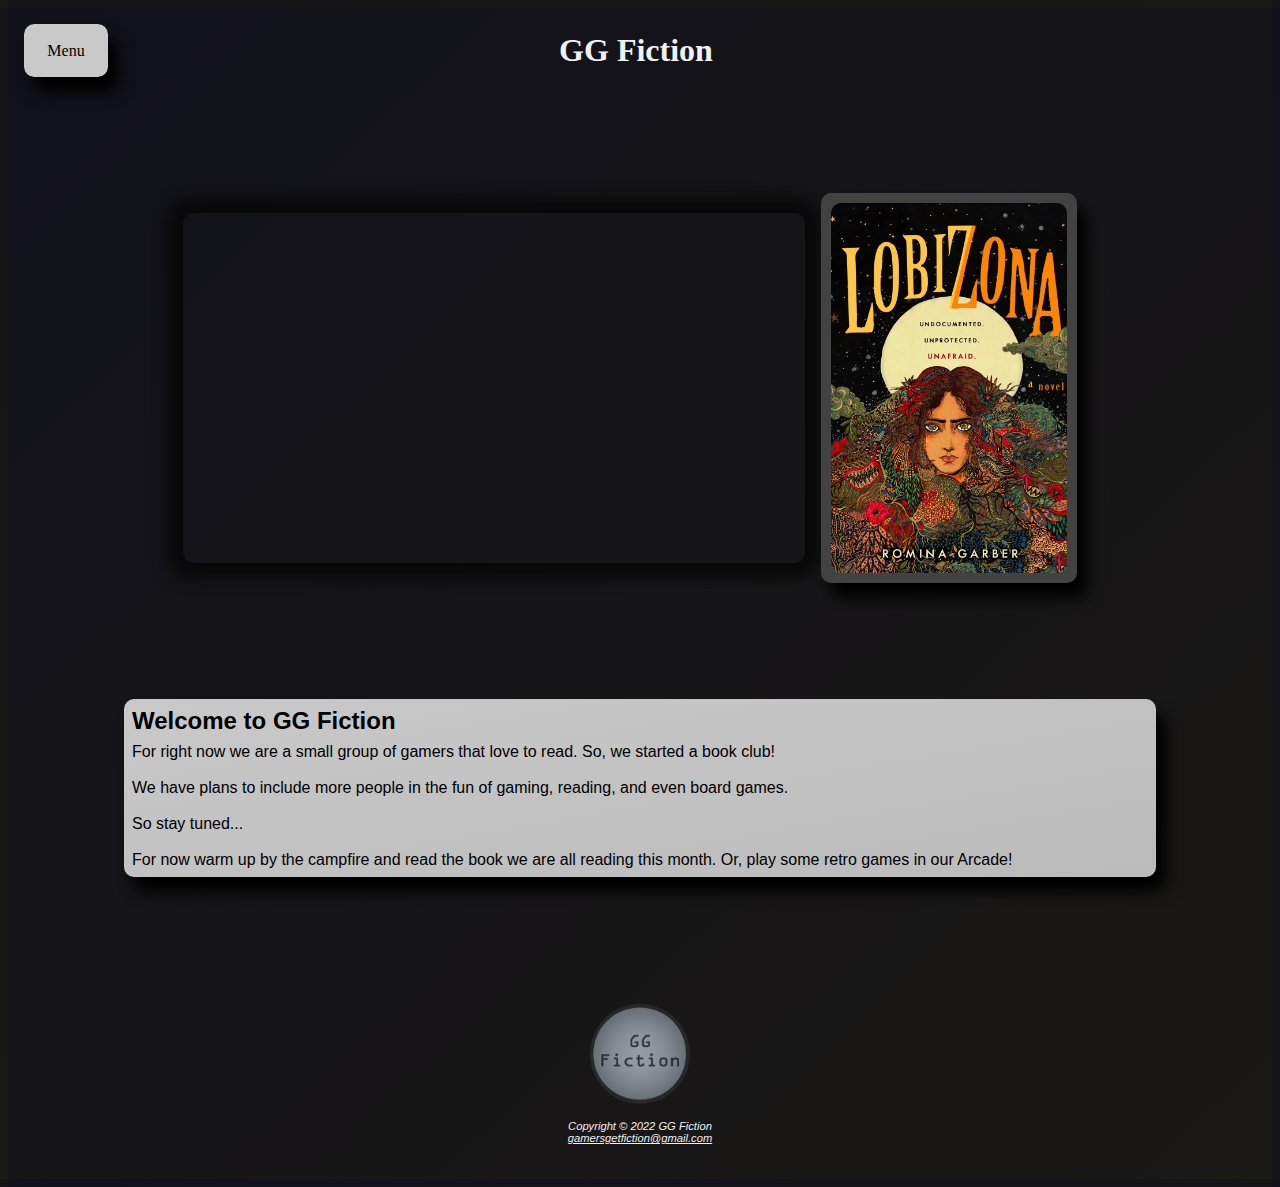
<file: index.html>
<!DOCTYPE html>
<html lang="en">
<head>
    <title>GG Fiction : : Home</title>
    <meta charset="UTF-8">
    <meta name="viewport" content="width=device-width, initial-scale=1.0">
    <link rel="stylesheet" href="home/style.css">
    <meta name="description" content="Gamers get fiction unlike any other. Join us in the fun. We review games, books, audiobooks, boardgames, and movies. Merch soon to come.">
</head>
<body ondragstart="return false" >
    <header><h1><a href="index.html">GG Fiction</a></h1></header>
    <nav class="dropDown">
        <button class="dropDownButton">Menu</button>
        <div class="dropDownContent" style="display: none;">
            <a href="index.html">Home</a>
            <a href="books/books.html">Books</a>
            <!--<a href="op1">Video Games</a>
            <a href="op2">Board Games</a>-->
            <a href="arcade/arcade.html">Arcade</a>
            <!--<a href="op4">About Us</a>
            <a href="op4">Contact Us</a>-->
        </div>
    </nav>
    <div class="topBox"> 
        <iframe width="622" height="350" src="https://www.youtube.com/embed/jnBM1Zp_bCU?autoplay=1&loop=1&mute=1" title="YouTube video player" frameborder="0" allow="accelerometer; clipboard-write; encrypted-media; gyroscope; picture-in-picture" allowfullscreen></iframe>

<!--could use the hover error on the book img to give the display book to show on finger press and link out to amazon on another press, do a hover affect to amazon link-->
        <div class="bookRecommend">
            <div class= "bookBox" >
                <a href="#none">
                    <img class="bookImage" height= "370px" width="236px" src="home/images/lobizona.jpg" alt="Lobizona"><!-- Change only src and alt -->
                </a>
            </div>
            <div class="bookContent" style="visibility: hidden">
                <h2>Lobizona</h2><!-- Book Title -->
                <h3>Wolves of No World #1</h3><!-- Book Series Name -->
                <h4>By: Romina Garber</h4><!-- Author's Name -->
                <button><a href="https://www.amazon.com/Lobizona-Novel-Wolves-No-World/dp/1250239125" target="_blank" rel="noopener noreferrer">Amazon Link</a></button><!-- Product Link -->
                <p>
                    <b>Some people ARE illegal.</b><br><br>

                    <b>Lobizonas do NOT exist.</b><br><br>
                    
                    <b>Both of these statements are false.</b><br><br>
                    
                    Manuela Azul has been crammed into an existence that feels too small for her. As an undocumented immigrant who's on the run from her father's Argentine crime-family, Manu is confined to a small apartment and a small life in Miami, Florida.<br><br>
                    
                    Until Manu's protective bubble is shattered.<br><br>
                    
                    Her surrogate grandmother is attacked, lifelong lies are exposed, and her mother is arrested by ICE. Without a home, without answers, and finally without shackles, Manu investigates the only clue she has about her past--a mysterious "Z" emblem—which leads her to a secret world buried within our own. A world connected to her dead father and his criminal past. A world straight out of Argentine folklore, where the seventh consecutive daughter is born a bruja and the seventh consecutive son is a lobizón, a werewolf. A world where her unusual eyes allow her to belong. <br><br>
                    
                    As Manu uncovers her own story and traces her real heritage all the way back to a cursed city in Argentina, she learns it's not just her U.S. residency that's illegal. . . .it's her entire existence.
                </p>
            </div>
        </div>
    </div>
    <main>
        <h2>Welcome to GG Fiction</h2>
        <p>
            For right now we are a small group of gamers that love to read. So, we started a book club!<br><br>
            We have plans to include more people in the fun of gaming, reading, and even board games.<br><br>
            So stay tuned...<br><br>
            For now warm up by the campfire and read the book we are all reading this month. Or, play some retro games in our Arcade!
        </p>
    </main>
    <footer>
        <img src="home/images/gg fiction logo.png" alt="gg fiction logo" width="100px" height="100px">
        <p>    
            Copyright &copy; 2022 GG Fiction<br />
            <a href="mailto:gamersgetfiction@gmail.com">gamersgetfiction@gmail.com</a>
        </p>
    </footer>
</body>
<script src="home/script.js"></script>
</html>
</file>
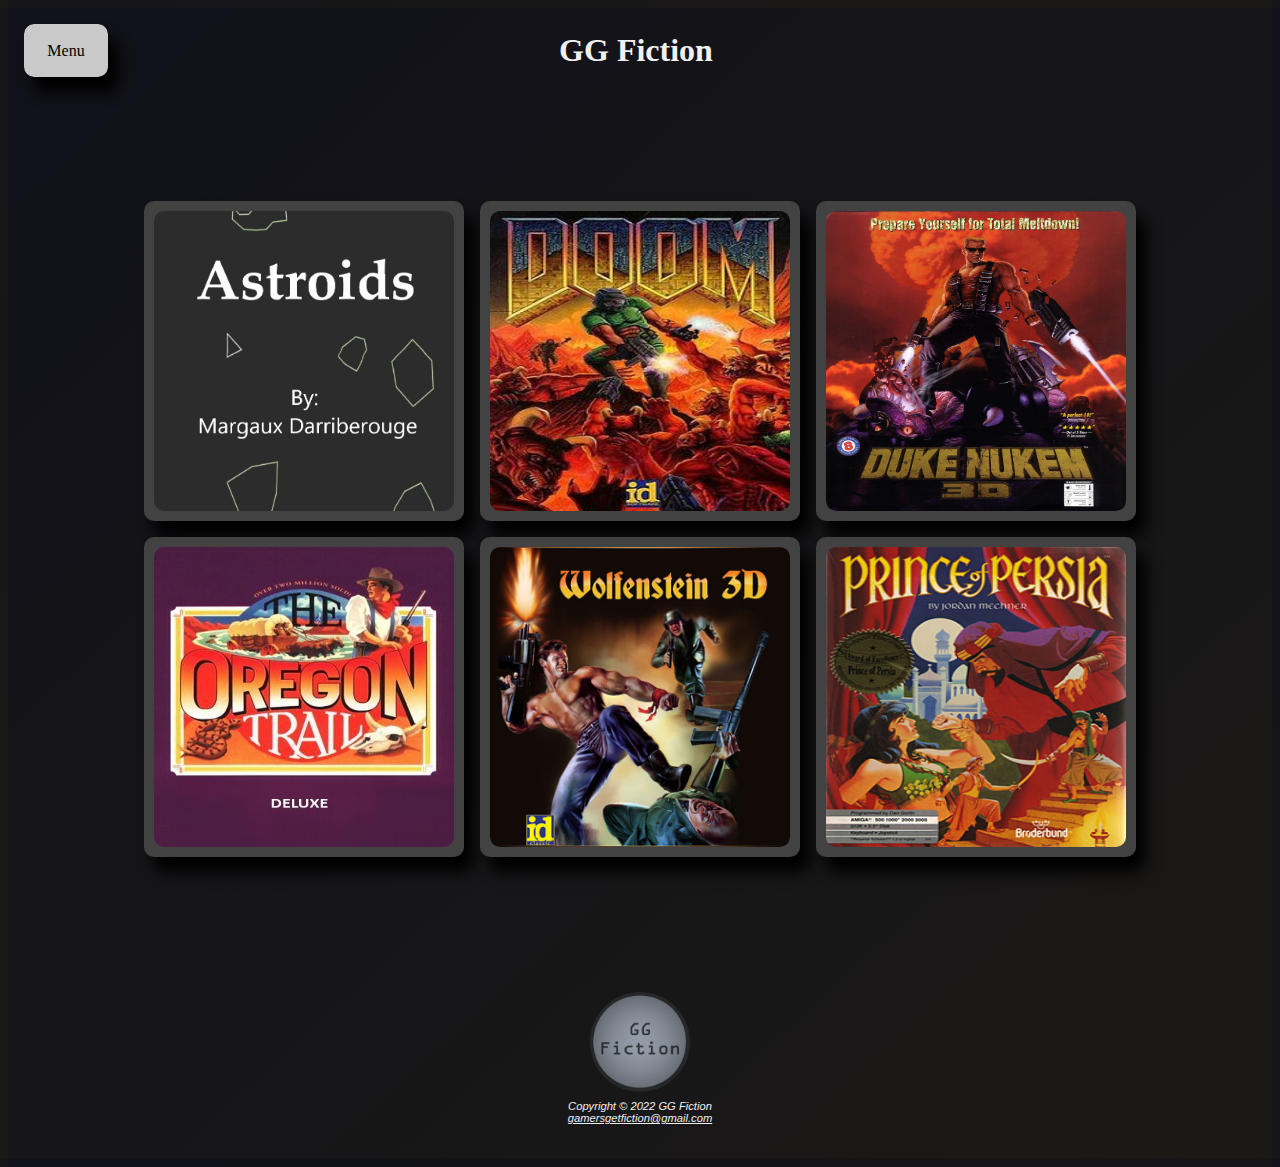
<file: arcade/arcade.html>
<!DOCTYPE html>
<html lang="en">
<head>
    <title>GG Fiction : : Arcade</title>
    <meta charset="UTF-8">
    <meta name="viewport" content="width=device-width, initial-scale=1.0">
    <link rel="stylesheet" href="../home/style.css">
    <link rel="stylesheet" href="styleArcade.css">
    <meta name="description" content="Gamers get fiction unlike any other. Join us in the fun. Our selection of free games from the internet. Have fun gaming in our arcade.">
</head>
<body ondragstart="return false">
    <header><h1><a href="../index.html">GG Fiction</a></h1></header>
    <nav class="dropDown">
        <button onclick="displayDropDownConetent()" class="dropDownButton">Menu</button>
        <div class="dropDownContent" style="display: none;">
            <a href="../index.html">Home</a>
            <a href="../books/books.html">Books</a>
            <!--<a href="op1">Video Games</a>
            <a href="op2">Board Games</a>-->
            <a href="arcade.html">Arcade</a>
            <!--<a href="op4">About Us</a>
            <a href="op4">Contact Us</a>-->
        </div>
    </nav>
    <main>
        <div id="arcadeSelection">
            <div class="retroGame">
                <a href="astroids.html">
                    <img src="images/asteriods.JPG" alt="astroids">
                </a>
            </div>
            <div class="retroGame">
                <a href="doom.html">
                    <img src="images/doom.jpg" alt="doom">
                </a>
            </div>
            <div class="retroGame">
                <a href="dukeNukem.html">
                    <img src="images/dukeNukem3D.jpg" alt="dukeNukem3D">
                </a>
            </div>
            <div class="retroGame">
                <a href="oregonTail.html">
                    <img src="images/oregonTrail.jpg" alt="oregon-trail-deluxe">
                </a>
            </div>
            <div class="retroGame">
                <a href="wolfenstein3D.html">
                    <img src="images/wolfenstein3D.jpg" alt="wolfenstein3D">
                </a>
            </div>
            <div class="retroGame">
                <a href="princeOfPersia.html">
                    <img src="images/PrinceOfPersia.jpg" alt="princeOfPersia">
                </a>
            </div>
        </div>
    </main>
    <footer>
        <img src="../home/images/gg fiction logo.png" alt="gg fiction logo" width="100px" height="100px">
        <p>    
            Copyright &copy; 2022 GG Fiction<br />
            <a href="mailto:gamersgetfiction@gmail.com">gamersgetfiction@gmail.com</a>
        </p>
    </footer>
</body>
<script src="../home/script.js"></script>
</html>
</file>
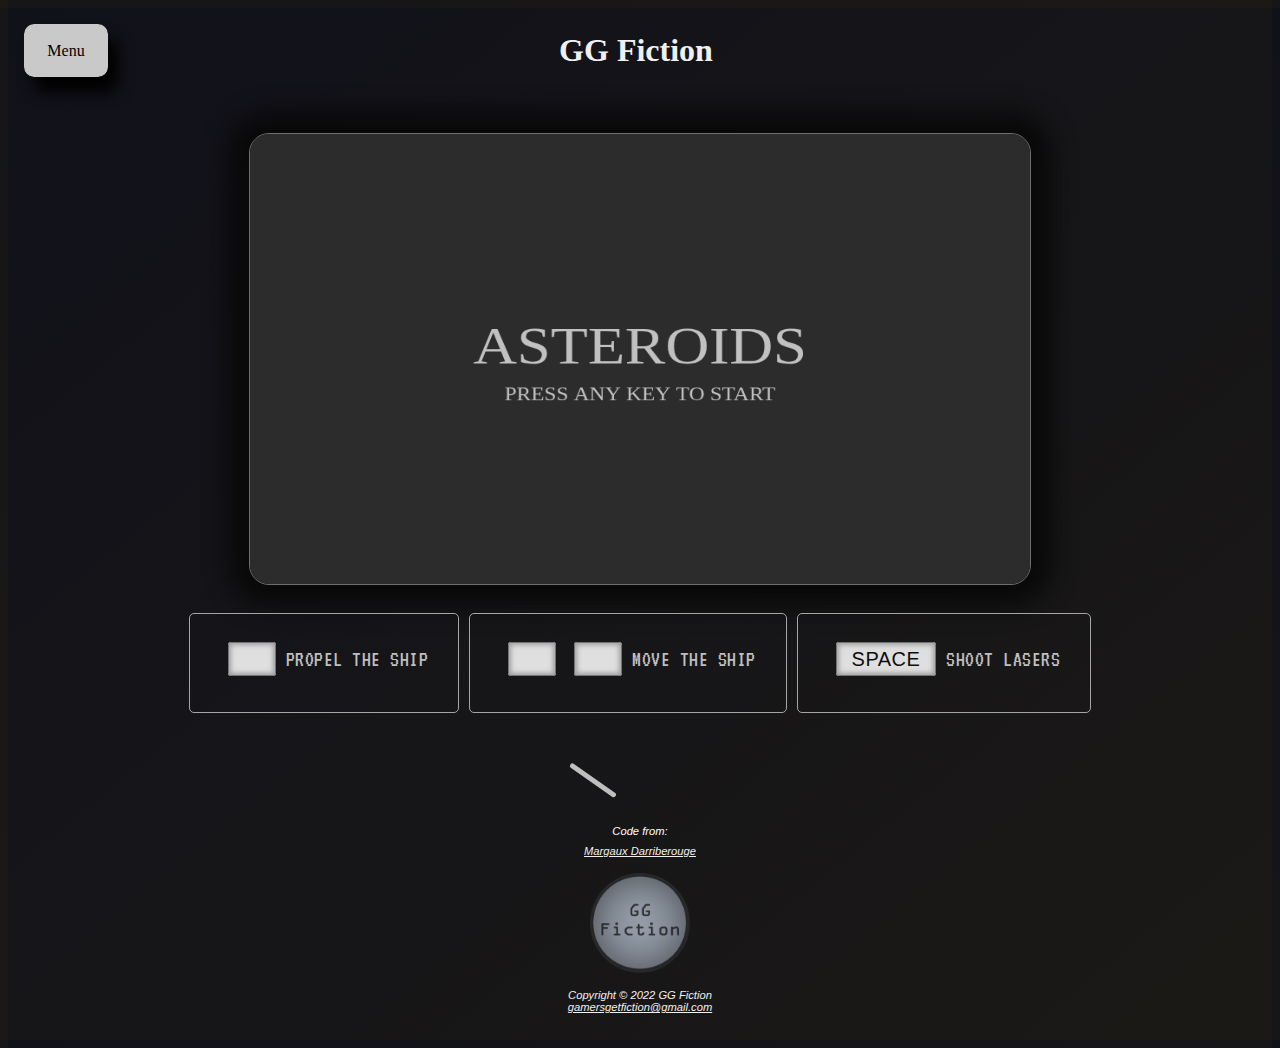
<file: arcade/astroids.html>
<!DOCTYPE html>
<html lang="en">
<head>
    <meta charset="UTF-8">
    <meta http-equiv="X-UA-Compatible" content="IE=edge">
    <meta name="viewport" content="width=device-width, initial-scale=1.0">
    <title>GG Fcition : : Asteroids</title>
    <link rel="stylesheet" href="../home/style.css">
    <link rel="stylesheet" href="styleAstroids.css">
    <link href="https://fonts.googleapis.com/css2?family=VT323&display=swap" rel="stylesheet">
    <link rel="stylesheet" href="https://use.fontawesome.com/releases/v5.13.1/css/all.css" integrity="sha384-xxzQGERXS00kBmZW/6qxqJPyxW3UR0BPsL4c8ILaIWXva5kFi7TxkIIaMiKtqV1Q" crossorigin="anonymous">
    <meta name="description" content="Gamers get fiction unlike any other. Join us in the fun. This game is from Margaux on codepen.io. Have fun playing Asteroids.">
</head>
<body ondragstart="return false">
    <header><h1><a href="../index.html">GG Fiction</a></h1></header>
    <nav class="dropDown">
        <button onclick="displayDropDownConetent()" class="dropDownButton">Menu</button>
        <div class="dropDownContent" style="display: none;">
            <a href="../index.html">Home</a>
            <a href="../books/books.html">Books</a>
            <!--<a href="op1">Video Games</a>
            <a href="op2">Board Games</a>-->
            <a href="arcade.html">Arcade</a>
            <!--<a href="op4">About Us</a>
            <a href="op4">Contact Us</a>-->
        </div>
    </nav>
    <main id="astroids">
        <div class="wrapper" tabindex="0">
            <canvas id="gameCanvas" width="900" height="600"></canvas>
        </div>  
        <div id="instructions">
            <div class="commands"><kbd><i class="fas fa-arrow-up" aria-hidden="true" aria-label="up arrow key"></i></kbd>propel the ship</div>
            <div class="commands"><kbd><i class="fas fa-arrow-left" aria-hidden="true" aria-label="left arrow key"></i></kbd><kbd><i class="fas fa-arrow-right" aria-hidden="true" aria-label="right arrow key"></i></kbd>move the ship</div>
            <div class="commands"><kbd>Space</kbd>shoot lasers</div>
        </div>
        <div class="volume">
            <i id="music" class="fas fa-music mute" aria-hidden="true" aria-label="sound off"></i>
            <div id="sound"><i class="fas fa-volume-mute" aria-hidden="true" aria-label="sound off"></i></div>
        </div>
        <p id="alert">Sorry, you can't play from a mobile or a tablet...</p>
        
    </main>
    <footer>
        <div class="codedBy">
            <p>Code from:</p>
            <a href="https://codepen.io/Margaux-dev">Margaux Darriberouge</a>
        </div>
        <img src="../home/images/gg fiction logo.png" alt="gg fiction logo" width="100px" height="100px">
        <p>    
            Copyright &copy; 2022 GG Fiction<br />
            <a href="mailto:gamersgetfiction@gmail.com">gamersgetfiction@gmail.com</a>
        </p>
    </footer>
</body>
<script src="script_astroids.js"></script>
<script src="../home/script.js"></script>
</html>
</file>
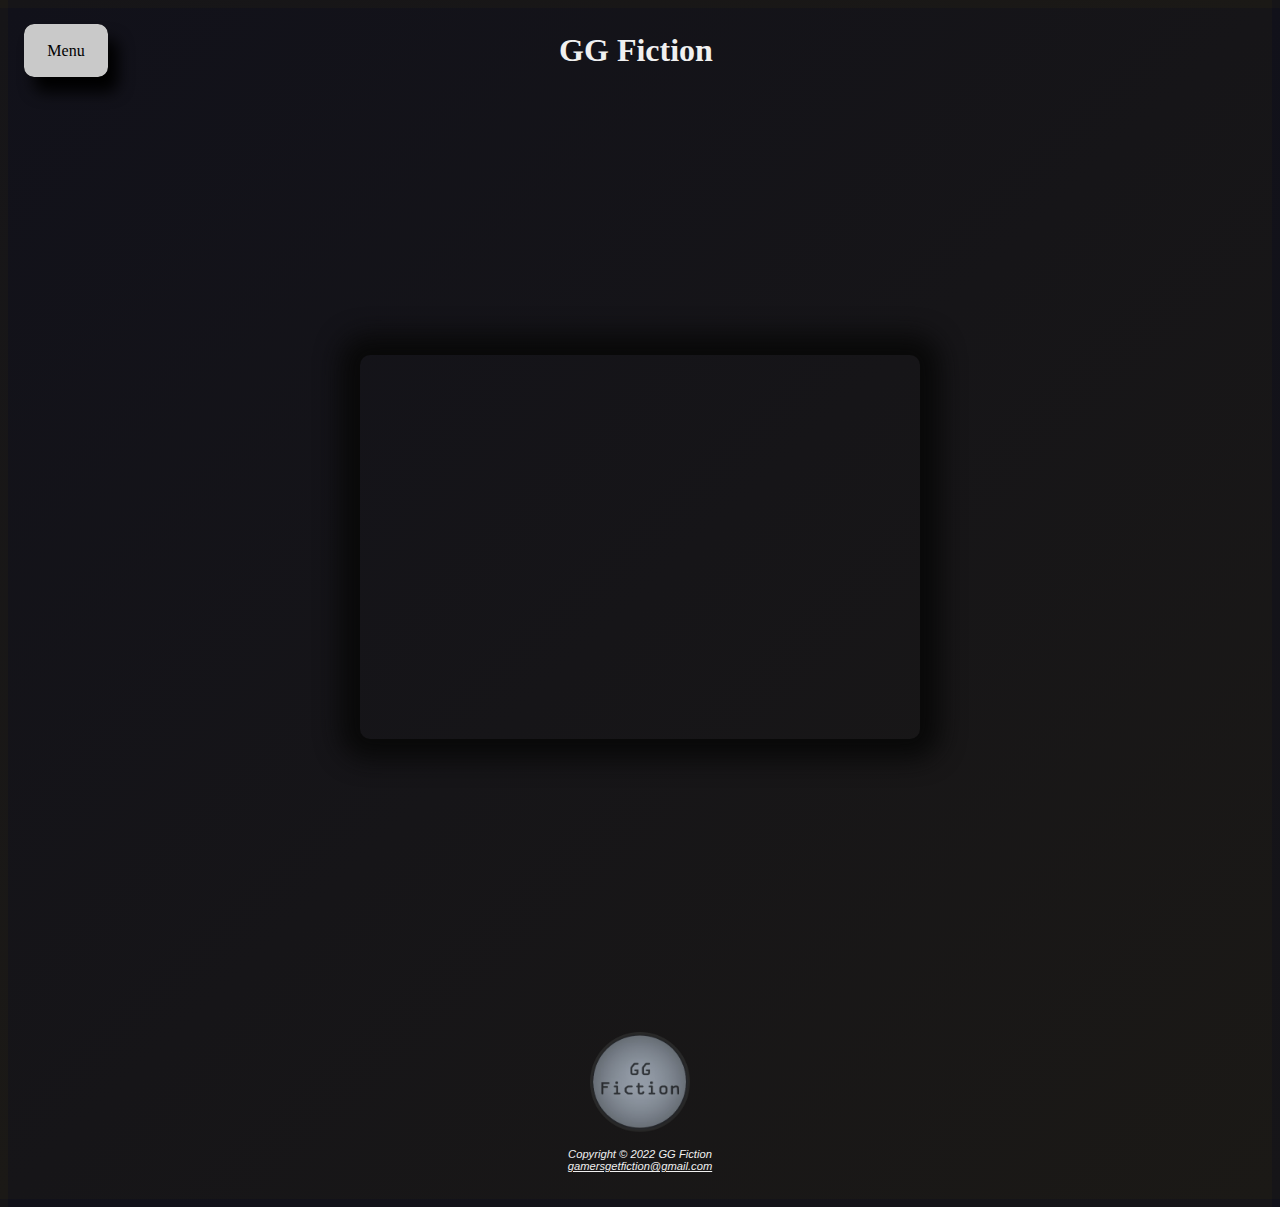
<file: arcade/doom.html>
<!DOCTYPE html>
<html lang="en">
<head>
    <meta charset="UTF-8">
    <meta http-equiv="X-UA-Compatible" content="IE=edge">
    <meta name="viewport" content="width=device-width, initial-scale=1.0">
    <title>GG Fcition : : Doom</title>
    <link rel="stylesheet" href="../home/style.css">
    <link rel="stylesheet" href="styleDoom.css">
    <meta name="description" content="Gamers get fiction unlike any other. Join us in the fun. This game is from archive.org using an embed-link. Have fun playing Doom.">
</head>
<body ondragstart="return false">
    <header><h1><a href="../index.html">GG Fiction</a></h1></header>
    <nav class="dropDown">
        <button onclick="displayDropDownConetent()" class="dropDownButton">Menu</button>
        <div class="dropDownContent" style="display: none;">
            <a href="../index.html">Home</a>
            <a href="../books/books.html">Books</a>
            <!--<a href="op1">Video Games</a>
            <a href="op2">Board Games</a>-->
            <a href="arcade.html">Arcade</a>
            <!--<a href="op4">About Us</a>
            <a href="op4">Contact Us</a>-->
        </div>
    </nav>
    <main>
        <iframe src="https://archive.org/embed/doom-play" width="560" height="384" frameborder="0" webkitallowfullscreen="true" mozallowfullscreen="true" allowfullscreen></iframe>
    </main>
    <footer>
        <img src="../home/images/gg fiction logo.png" alt="gg fiction logo" width="100px" height="100px">
        <p>    
            Copyright &copy; 2022 GG Fiction<br />
            <a href="mailto:gamersgetfiction@gmail.com">gamersgetfiction@gmail.com</a>
        </p>
    </footer>
</body>
<script src="../home/script.js"></script>
</html>
</file>
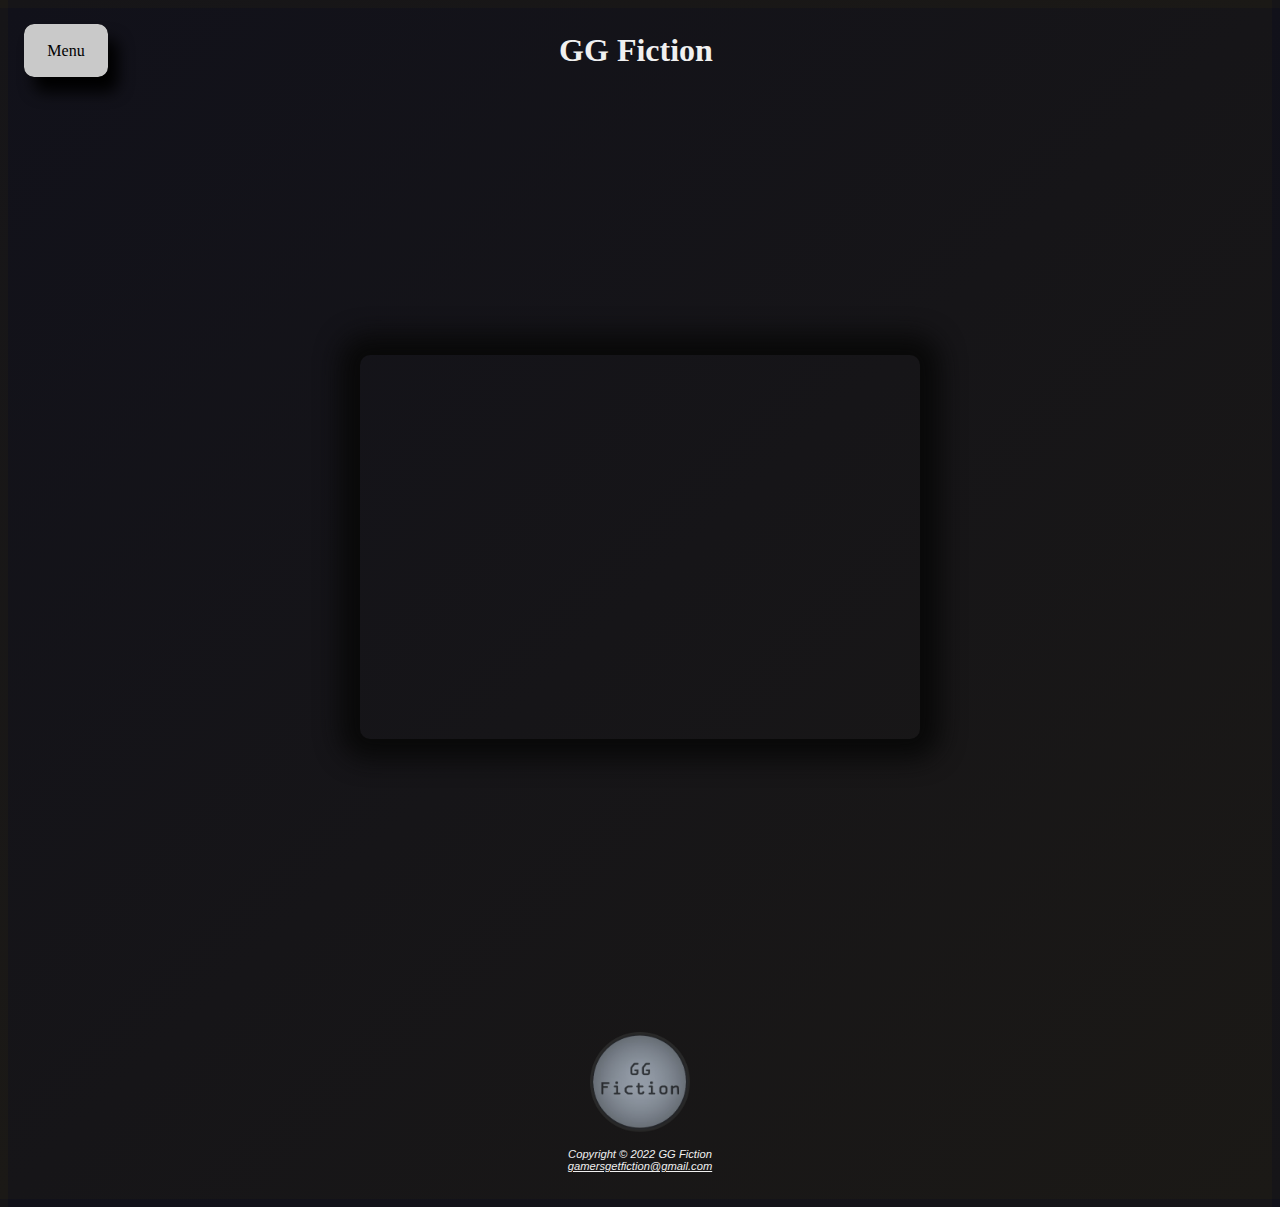
<file: arcade/dukeNukem.html>
<!DOCTYPE html>
<html lang="en">
<head>
    <meta charset="UTF-8">
    <meta http-equiv="X-UA-Compatible" content="IE=edge">
    <meta name="viewport" content="width=device-width, initial-scale=1.0">
    <title>GG Fcition : : Duke Nukem 3D</title>
    <link rel="stylesheet" href="../home/style.css">
    <link rel="stylesheet" href="styleDoom.css">
    <meta name="description" content="Gamers get fiction unlike any other. Join us in the fun. This game is from archive.org using an embed-link. Have fun playing Duke Nukem 3D">
</head>
<body ondragstart="return false">
    <header><h1><a href="../index.html">GG Fiction</a></h1></header>
    <nav class="dropDown">
        <button onclick="displayDropDownConetent()" class="dropDownButton">Menu</button>
        <div class="dropDownContent" style="display: none;">
            <a href="../index.html">Home</a>
            <a href="../books/books.html">Books</a>
            <!--<a href="op1">Video Games</a>
            <a href="op2">Board Games</a>-->
            <a href="arcade.html">Arcade</a>
            <!--<a href="op4">About Us</a>
            <a href="op4">Contact Us</a>-->
        </div>
    </nav>
    <main>
        <iframe src="https://archive.org/embed/DUKE3D_DOS" width="560" height="384" frameborder="0" webkitallowfullscreen="true" mozallowfullscreen="true" allowfullscreen></iframe>
    </main>
    <footer>
        <img src="../home/images/gg fiction logo.png" alt="gg fiction logo" width="100px" height="100px">
        <p>    
            Copyright &copy; 2022 GG Fiction<br />
            <a href="mailto:gamersgetfiction@gmail.com">gamersgetfiction@gmail.com</a>
        </p>
    </footer>
</body>
<script src="../home/script.js"></script>
</html>
</file>
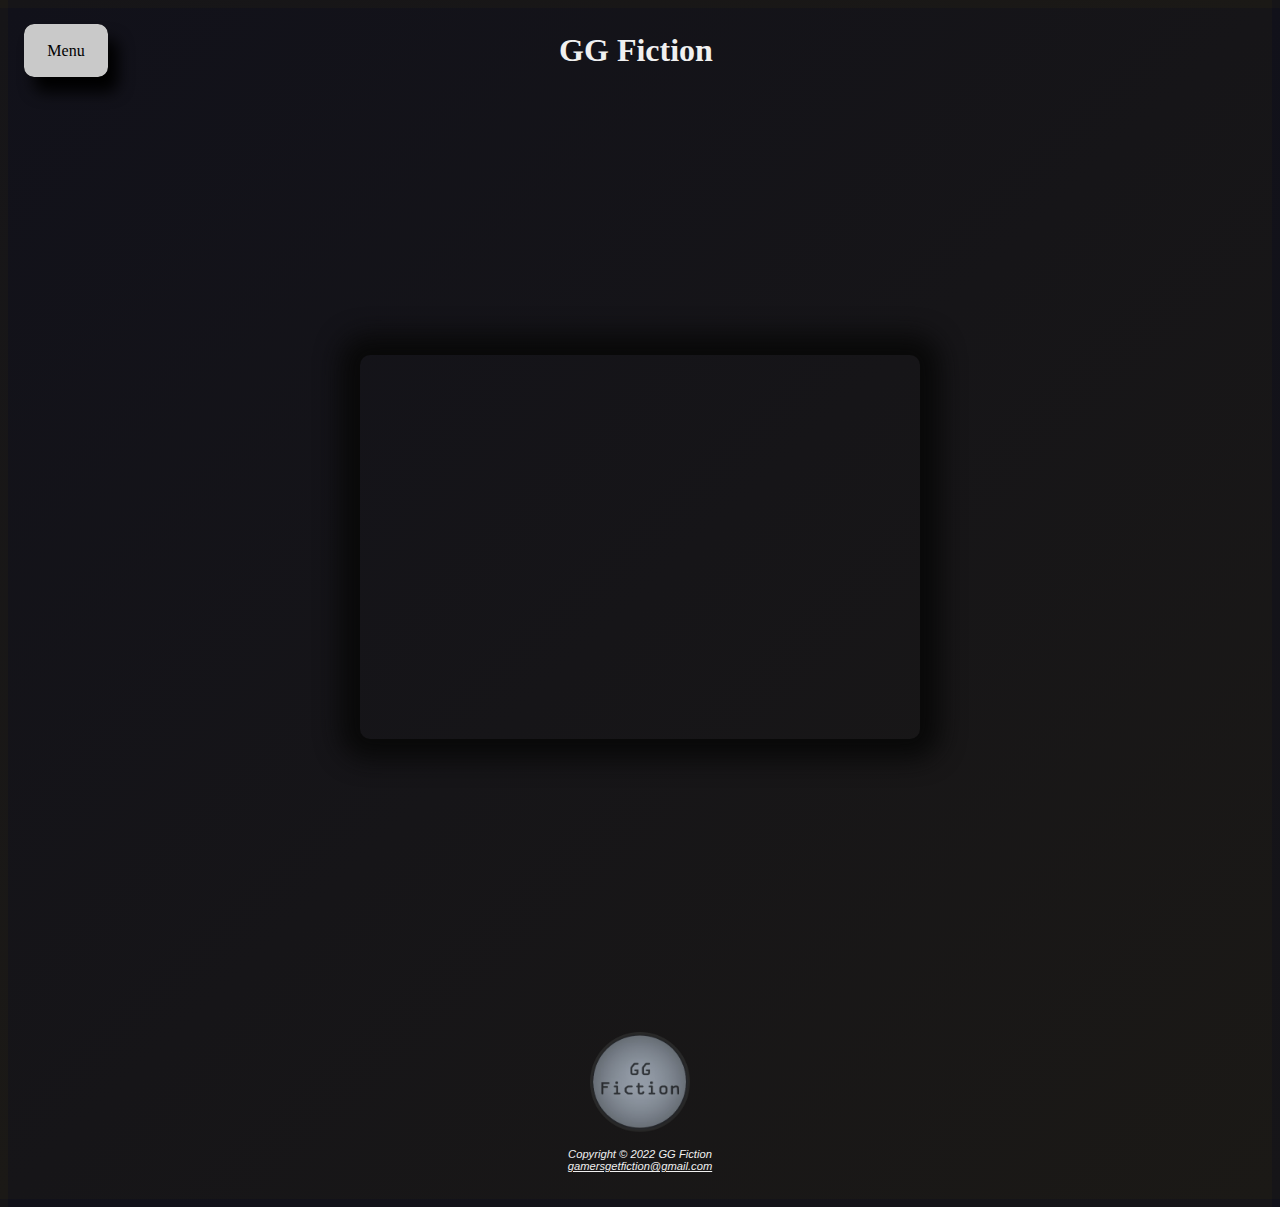
<file: arcade/oregonTail.html>
<!DOCTYPE html>
<html lang="en">
<head>
    <meta charset="UTF-8">
    <meta http-equiv="X-UA-Compatible" content="IE=edge">
    <meta name="viewport" content="width=device-width, initial-scale=1.0">
    <title>GG Fcition : : Oregon Trial</title>
    <link rel="stylesheet" href="../home/style.css">
    <link rel="stylesheet" href="styleDoom.css">
    <meta name="description" content="Gamers get fiction unlike any other. Join us in the fun. This game is from archive.org using an embed-link. Have fun playing Oregon Trail Deluxe.">
</head>
<body ondragstart="return false">
    <header><h1><a href="../index.html">GG Fiction</a></h1></header>
    <nav class="dropDown">
        <button onclick="displayDropDownConetent()" class="dropDownButton">Menu</button>
        <div class="dropDownContent" style="display: none;">
            <a href="../index.html">Home</a>
            <a href="../books/books.html">Books</a>
            <!--<a href="op1">Video Games</a>
            <a href="op2">Board Games</a>-->
            <a href="arcade.html">Arcade</a>
            <!--<a href="op4">About Us</a>
            <a href="op4">Contact Us</a>-->
        </div>
    </nav>
    <main>
        <iframe src="https://archive.org/embed/oregon-trail-deluxe" width="560" height="384" frameborder="0" webkitallowfullscreen="true" mozallowfullscreen="true" allowfullscreen></iframe>
    </main>
    <footer>
        <img src="../home/images/gg fiction logo.png" alt="gg fiction logo" width="100px" height="100px">
        <p>    
            Copyright &copy; 2022 GG Fiction<br />
            <a href="mailto:gamersgetfiction@gmail.com">gamersgetfiction@gmail.com</a>
        </p>
    </footer>
</body>
<script src="../home/script.js"></script>
</html>
</file>
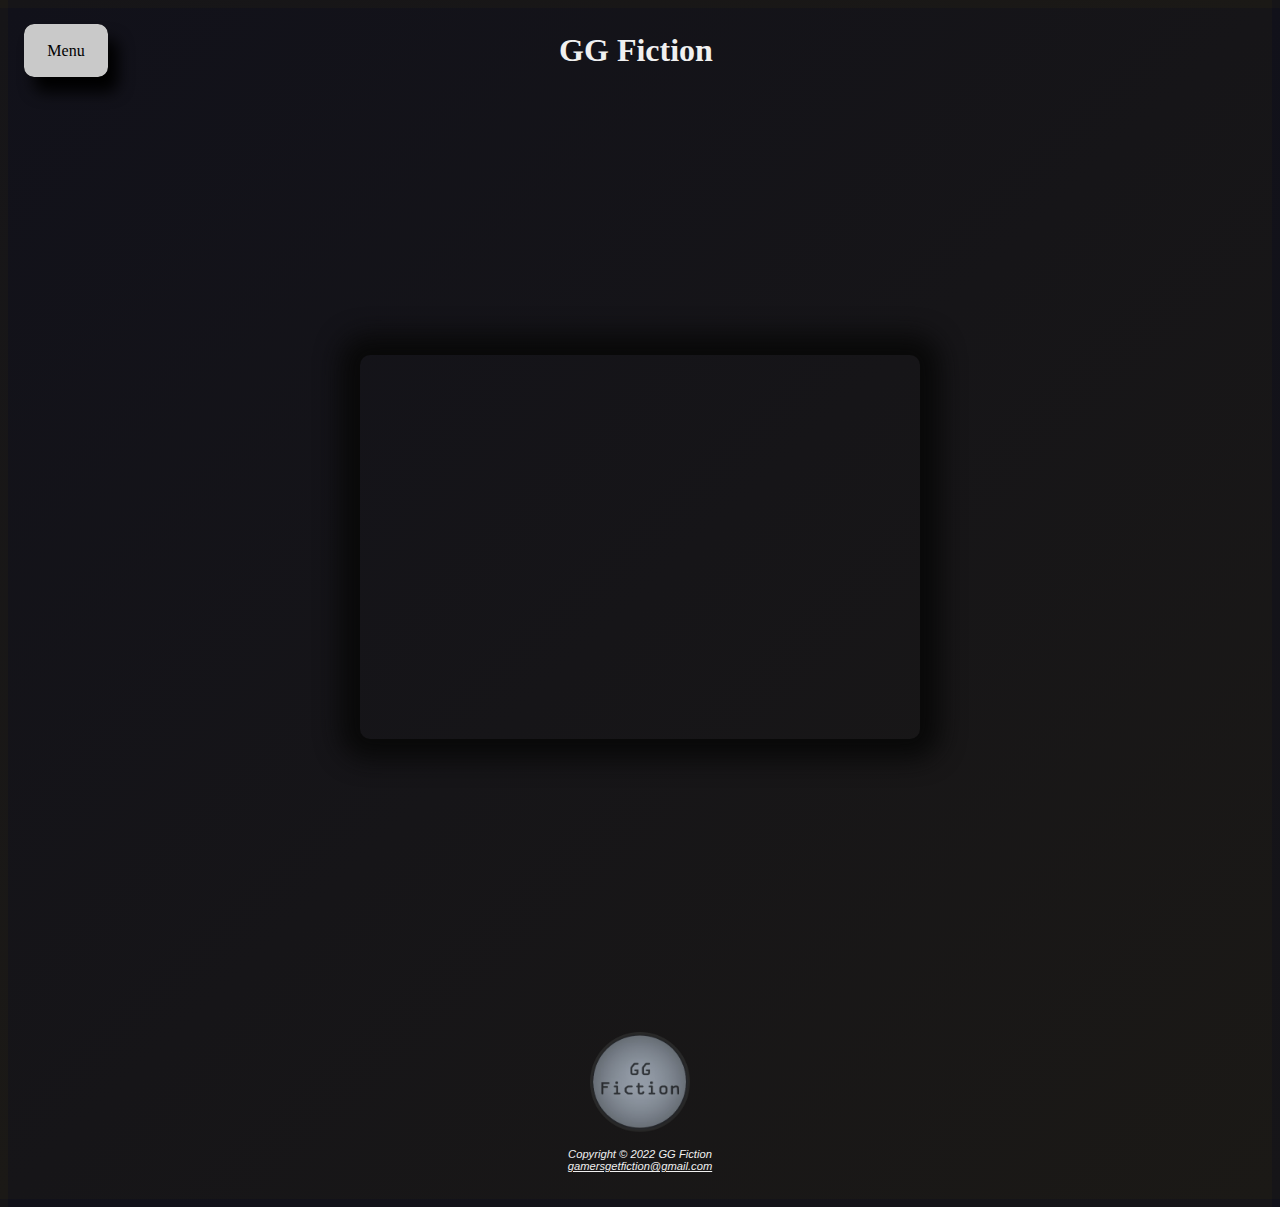
<file: arcade/princeOfPersia.html>
<!DOCTYPE html>
<html lang="en">
<head>
    <meta charset="UTF-8">
    <meta http-equiv="X-UA-Compatible" content="IE=edge">
    <meta name="viewport" content="width=device-width, initial-scale=1.0">
    <title>GG Fcition : : Prince of Persia</title>
    <link rel="stylesheet" href="../home/style.css">
    <link rel="stylesheet" href="styleDoom.css">
    <meta name="description" content="Gamers get fiction unlike any other. Join us in the fun. This game is from archive.org using an embed-link. Have fun playing Prince of Persia.">
</head>
<body ondragstart="return false">
    <header><h1><a href="../index.html">GG Fiction</a></h1></header>
    <nav class="dropDown">
        <button onclick="displayDropDownConetent()" class="dropDownButton">Menu</button>
        <div class="dropDownContent" style="display: none;">
            <a href="../index.html">Home</a>
            <a href="../books/books.html">Books</a>
            <!--<a href="op1">Video Games</a>
            <a href="op2">Board Games</a>-->
            <a href="arcade.html">Arcade</a>
            <!--<a href="op4">About Us</a>
            <a href="op4">Contact Us</a>-->
        </div>
    </nav>
    <main>
        <iframe src="https://archive.org/embed/msdos_Prince_of_Persia_1990" width="560" height="384" frameborder="0" webkitallowfullscreen="true" mozallowfullscreen="true" allowfullscreen></iframe>
    </main>
    <footer>
        <img src="../home/images/gg fiction logo.png" alt="gg fiction logo" width="100px" height="100px">
        <p>    
            Copyright &copy; 2022 GG Fiction<br />
            <a href="mailto:gamersgetfiction@gmail.com">gamersgetfiction@gmail.com</a>
        </p>
    </footer>
</body>
<script src="../home/script.js"></script>
</html>
</file>
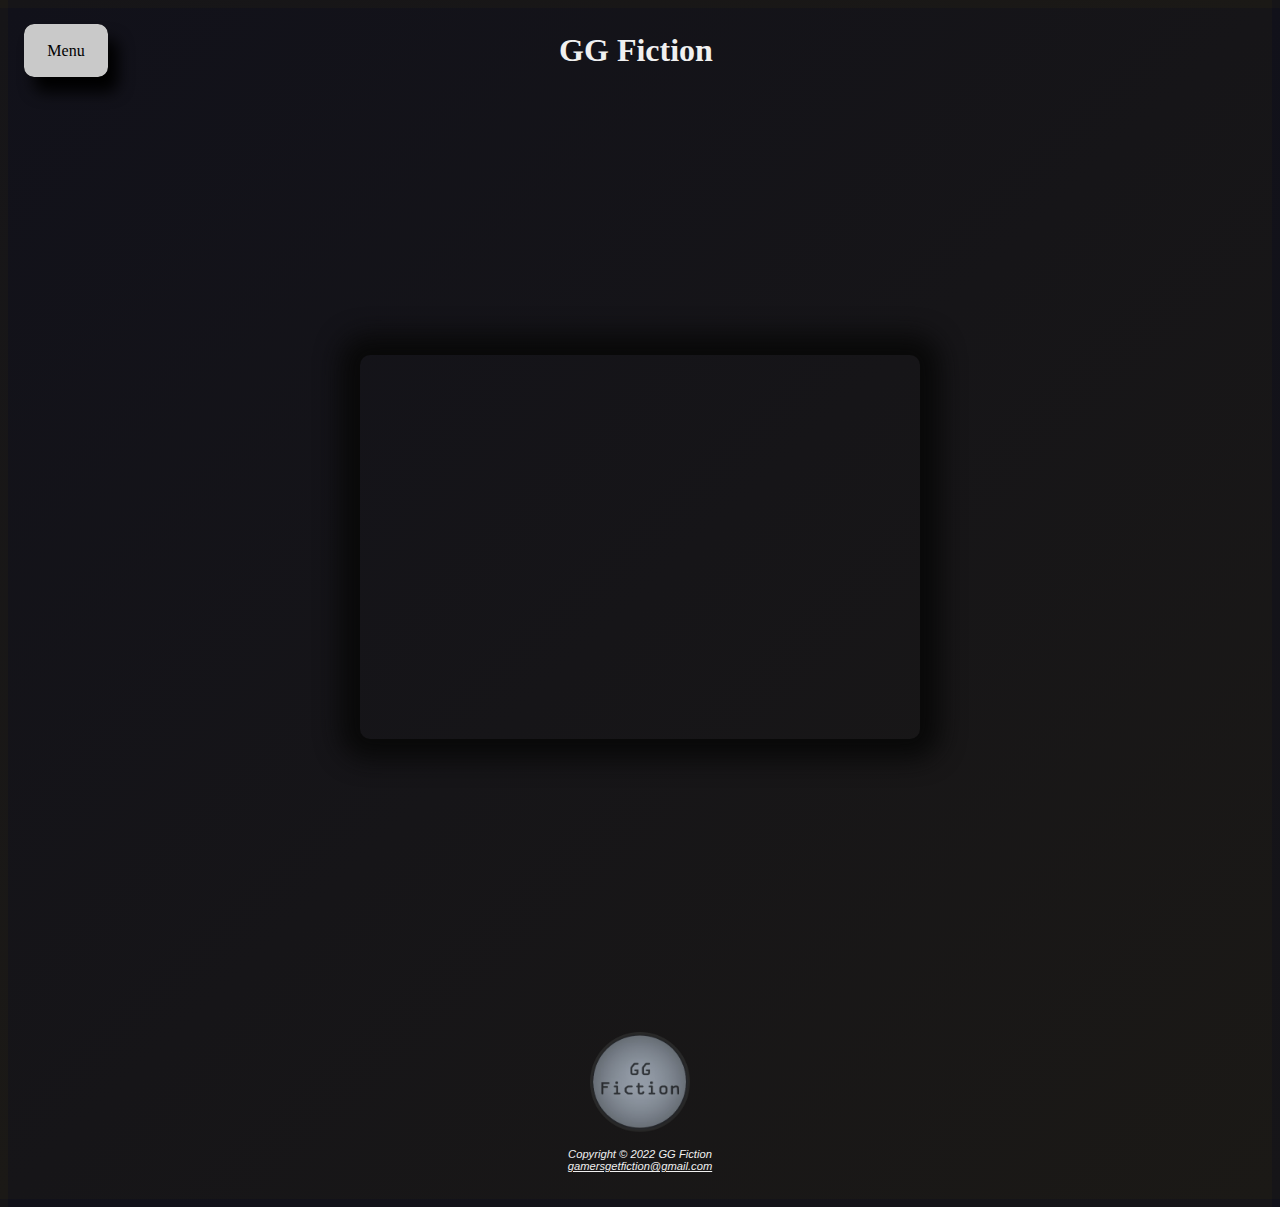
<file: arcade/wolfenstein3D.html>
<!DOCTYPE html>
<html lang="en">
<head>
    <title>GG Fcition : : wolfenstein 3D</title>
    <meta charset="UTF-8">
    <meta http-equiv="X-UA-Compatible" content="IE=edge">
    <meta name="viewport" content="width=device-width, initial-scale=1.0">
    <link rel="stylesheet" href="../home/style.css">
    <link rel="stylesheet" href="styleDoom.css">
    <meta name="description" content="Gamers get fiction unlike any other. Join us in the fun. This game is from archive.org using an embed-link. Have fun playing Wolfenstein 3D.">
</head>
<body ondragstart="return false">
    <header><h1><a href="../index.html">GG Fiction</a></h1></header>
    <nav class="dropDown">
        <button onclick="displayDropDownConetent()" class="dropDownButton">Menu</button>
        <div class="dropDownContent" style="display: none;">
            <a href="../index.html">Home</a>
            <a href="../books/books.html">Books</a>
            <!--<a href="op1">Video Games</a>
            <a href="op2">Board Games</a>-->
            <a href="arcade.html">Arcade</a>
            <!--<a href="op4">About Us</a>
            <a href="op4">Contact Us</a>-->
        </div>
    </nav>
    <main>
        <iframe src="https://archive.org/embed/wolfenstein3d_202105" width="560" height="384" frameborder="0" webkitallowfullscreen="true" mozallowfullscreen="true" allowfullscreen></iframe>
    </main>
    <footer>
        <img src="../home/images/gg fiction logo.png" alt="gg fiction logo" width="100px" height="100px">
        <p>    
            Copyright &copy; 2022 GG Fiction<br />
            <a href="mailto:gamersgetfiction@gmail.com">gamersgetfiction@gmail.com</a>
        </p>
    </footer>
</body>
<script src="../home/script.js"></script>
</html>
</file>
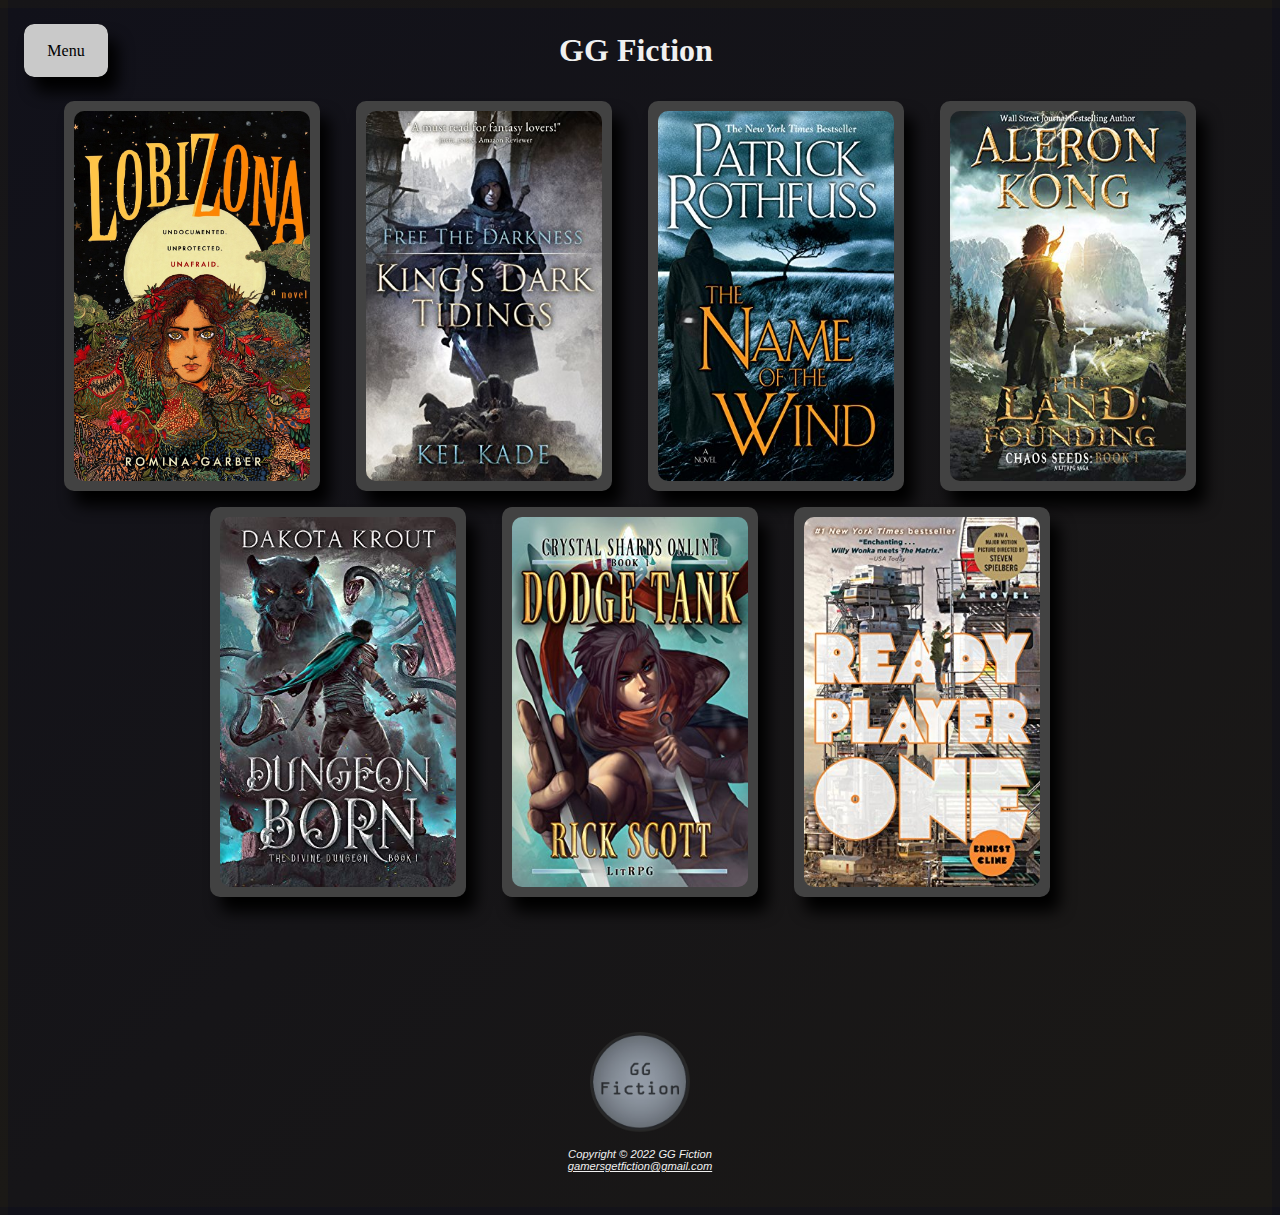
<file: books/books.html>
<!DOCTYPE html>
<html lang="en">
<head>
    <title>GG Fiction : : Books</title>
    <meta charset="UTF-8">
    <meta name="viewport" content="width=device-width, initial-scale=1.0">
    <link rel="stylesheet" href="../home/style.css">
    <meta name="description" content="Gamers get fiction unlike any other. Join us in the fun. Here are all the books we recommend.">
    <link rel="stylesheet" href="styleBooks.css">
</head>
<body ondragstart="return false" >
    <header><h1><a href="../index.html">GG Fiction</a></h1></header>
    <nav class="dropDown">
        <button class="dropDownButton">Menu</button>
        <div class="dropDownContent" style="display: none;">
            <a href="../index.html">Home</a>
            <a href="books.html">Books</a>
            <!--<a href="op1">Video Games</a>
            <a href="op2">Board Games</a>-->
            <a href="../arcade/arcade.html">Arcade</a>
            <!--<a href="op4">About Us</a>
            <a href="op4">Contact Us</a>-->
        </div>
    </nav>
    <div id="bookCollection">
        <div class="bookRecommend">
            <div class= "bookBox"  >
                <a href="#none"><!-- Change only src and alt -->
                    <img class="bookImage"  height= "370px" width="236px" src="images/lobizona.jpg" alt="Lobizona"><!-- Change only src and alt -->
                </a>
            </div>
            <div class="bookContent" style="visibility: hidden;">
                <h2>Lobizona</h2><!-- Book Title -->
                <h3>Wolves of No World #1</h3><!-- Book Series Name -->
                <h4>By: Romina Garber, Romina Russell</h4><!-- Author's Name -->
                <button><a href="https://www.amazon.com/Lobizona-Novel-Wolves-No-World/dp/1250239125" target="_blank" rel="noopener noreferrer">Amazon Link</a></button><!-- Product Link -->
                <p><!-- Book Description Here -->
                    <b>Some people ARE illegal.</b><br><br>

                    <b>Lobizonas do NOT exist.</b><br><br>
                    
                    <b>Both of these statements are false.</b><br><br>
                    
                    Manuela Azul has been crammed into an existence that feels too small for her. As an undocumented immigrant who's on the run from her father's Argentine crime-family, Manu is confined to a small apartment and a small life in Miami, Florida.<br><br>
                    
                    Until Manu's protective bubble is shattered.<br><br>
                    
                    Her surrogate grandmother is attacked, lifelong lies are exposed, and her mother is arrested by ICE. Without a home, without answers, and finally without shackles, Manu investigates the only clue she has about her past--a mysterious "Z" emblem—which leads her to a secret world buried within our own. A world connected to her dead father and his criminal past. A world straight out of Argentine folklore, where the seventh consecutive daughter is born a bruja and the seventh consecutive son is a lobizón, a werewolf. A world where her unusual eyes allow her to belong. <br><br>
                    
                    As Manu uncovers her own story and traces her real heritage all the way back to a cursed city in Argentina, she learns it's not just her U.S. residency that's illegal. . . .it's her entire existence.
                </p>
            </div>
        </div>
        <div class="bookRecommend">
            <div class= "bookBox" >
                <a href="#none">
                    <img class="bookImage" height= "370px" width="236px" src="images/free-the-darkness-kings-dark-tidings-book-1.jpg" alt="free-the-darkness-kings-dark-tidings-book-1"><!-- Change only src and alt -->
                </a>
            </div>
            <div class="bookContent" style="visibility: hidden;">
                <h2>Free the Darkness</h2><!-- Book Title -->
                <h3>King's Dark Tidings Book 1</h3><!-- Book Series Name -->
                <h4>By: Kel Kade</h4><!-- Author's Name -->
                <button><a href="https://amzn.to/3InArVW" target="_blank" rel="noopener noreferrer">Amazon Link</a></button><!-- Product Link -->
                <p><!-- Book Description -->
                    A #1 Best Seller in Amazon's Epic Fantasy!<br><br>

                    Raised and trained in seclusion at a secret fortress on the edge of the northern wilds of the Kingdom of Ashai, a young warrior called Rezkin is unexpectedly thrust into the outworld when a terrible battle destroys all that he knows. With no understanding of his life’s purpose and armed with masterful weapons mysteriously bestowed upon him by a dead king, Rezkin must travel across Ashai to find the one man who may hold the clues to his very existence.<br><br>

                    Determined to adhere to his last orders, Rezkin extends his protection to an unlikely assortment of individuals he meets along the way, often leading to humorous and poignant incidents.<br><br>

                    As if pursuing an elite warrior across a kingdom, figuring out who he is and why everyone he knows is dead, and attempting to find these so-called friends and protect them is not enough, strange things are happening in the kingdom. New dangers begin to arise that threaten not only Rezkin and his friends, but possibly everyone in Ashai.<br><br>

                    This is the first installment of an ongoing series. This book is intended for adult readers. It contains graphic violence, creative language, and sexual innuendo. This book does not contain explicit sexual content.<br><br>

                    KDT Series:<br>
                    Book 1: Free the Darkness<br>
                    Book 2: Reign of Madness<br>
                    Book 3: Legends of Ahn<br>
                    Book 4: Kingdoms and Chaos
                </p>
            </div>
        </div>
        <div class="bookRecommend">
            <div class= "bookBox" >
                <a href="#none">
                    <img class="bookImage" height= "370px" width="236px" src="images/The Name of the Wind (The Kingkiller Chronicle Book 1).jpg" alt="The Name of the Wind (The Kingkiller Chronicle Book 1)"><!-- Change only src and alt -->
                </a>
            </div>
            <div class="bookContent" style="visibility: hidden;">
                <h2>The Name of the Wind</h2><!-- Book Title -->
                <h3>The Kingkiller Chronicle Book 1</h3><!-- Book Series Name -->
                <h4>By: Patrick Rothfuss</h4><!-- Author's Name -->
                <button><a href="https://amzn.to/3YOdlNF">Amazon Link</a></button><!-- Product Link -->
                <p><!-- Book Description -->
                    <b>Discover #1 New York Times-bestselling Patrick Rothfuss’ epic fantasy series, The Kingkiller Chronicle.</b><br><br>
 
                    “I just love the world of Patrick Rothfuss.”<br> —<b>Lin-Manuel Miranda</b><br><br>“He’s bloody good, this Rothfuss guy.”<br> —<b>George R. R. Martin</b><br><br>“Rothfuss has real talent.”<br> —<b>Terry Brooks</b><br><br>
                     
                    OVER 1 MILLION COPIES SOLD!<br><br>
                     
                    <b>DAY ONE: THE NAME OF THE WIND</b><br><br>
                     
                    My name is Kvothe.<br><br>
                     
                    I have stolen princesses back from sleeping barrow kings. I burned down the town of Trebon. I have spent the night with Felurian and left with both my sanity and my life. I was expelled from the University at a younger age than most people are allowed in. I tread paths by moonlight that others fear to speak of during day. I have talked to Gods, loved women, and written songs that make the minstrels weep.<br><br>
                     
                    You may have heard of me.<br><br>
                     
                    So begins a tale unequaled in fantasy literature—the story of a hero told in his own voice. It is a tale of sorrow, a tale of survival, a tale of one man’s search for meaning in his universe, and how that search, and the indomitable will that drove it, gave birth to a legend.<br><br>
                    
                     
                    Praise for The Kingkiller Chronicle:<br><br>
                     
                    “The best epic fantasy I read last year.... He’s bloody good, this Rothfuss guy.”<br>
                    —<b>George R. R. Martin</b>, New York Times-bestselling author of A Song of Ice and Fire<br><br>
                     
                    “Rothfuss has real talent, and his tale of Kvothe is deep and intricate and wondrous.” <br>
                    —<b>Terry Brooks</b>, New York Times-bestselling author of Shannara<br><br>
                     
                    "It is a rare and great pleasure to find a fantasist writing...with true music in the words."<br>
                    —<b>Ursula K. Le Guin</b>, award-winning author of Earthsea<br><br>
                     
                    "The characters are real and the magic is true.”<br>
                    —<b>Robin Hobb</b>, New York Times-bestselling author of Assassin’s Apprentice<br><br>
                     
                    "Masterful.... There is a beauty to Pat's writing that defies description." <br>
                    —<b>Brandon Sanderson</b>, New York Times-bestselling author of Mistborn<br><br>
                </p>
            </div>
        </div>
        <div class="bookRecommend">
            <div class= "bookBox" >
                <a href="#none">
                    <img class="bookImage" height= "370px" width="236px" src="images/The Land- Founding- A LitRPG Saga (Chaos Seeds Book 1).jpg" alt="The Land- Founding- A LitRPG Saga (Chaos Seeds Book 1)"><!-- Change only src and alt -->
                </a>
            </div>
            <div class="bookContent" style="visibility: hidden;">
                <h2>The Land: Founding: A LitRPG Saga</h2><!-- Book Title -->
                <h3>Chaos Seeds Book 1</h3><!-- Book Series Name -->
                <h4>Aleron Kong</h4><!-- Author's Name -->
                <button><a href="https://amzn.to/3YvngIi" target="_blank" rel="noopener noreferrer">Amazon Link</a></button><!-- Product Link Change href -->
                <p><!-- Book Description -->
                    From the mind of the <b>WallStreet Journal</b> Best Selling Author, Aleron Kong, comes the <b>InternationallyAcclaimed</b> Debut Novel of the Acclaimed Chaos SeedsSaga<br><br> 


                    A mesmerizing tale reminiscent of the wonderof <b>Ready Player One</b> and the adventure of <b>Game ofThrones</b><br>
                    Over <b>100,000</b> ⭐⭐⭐⭐⭐ Reviews<br>
                    Audible's <b>Customer Favorite</b> ofthe Year<br>
                    Welcome back my friends!<br>
                    Welcome back... to "The Land!"<br><br>
                    
                    Tricked into a world of banished gods, demons,goblins, sprites and magic, Richter must learn to meet the perils of The Landand begin to forge his own kingdom. Actions have consequences across The Land,with powerful creatures and factions now hell-bent on Richter's destruction.<br><br>
                    
                    Can Richter forge allegiances to survive thisharsh and unforgiving world or will he fall to the dark denizens of thisancient and unforgiving realm?<br><br>
                    
                    A tale to shake "The Land" itself,measuring 10/10 on the Richter scale, how will Richter's choices shape thefuture of The Land and all who reside in it? Can he grow his power to meet thedeadliest of beings of the land? When choices are often a shade of grey, howwill Richter ensure he does not become what he seeks to destroy?<br><br>
                    
                    ps - Gnomes Rule
                </p>
            </div>
        </div>   
        <div class="bookRecommend">
            <div class= "bookBox" >
                <a href="#none">
                    <img class="bookImage" height= "370px" width="236px" src="images/Dungeon Born (The Divine Dungeon Book 1).jpg" alt="Dungeon Born (The Divine Dungeon Book 1)"><!-- Change only src and alt -->
                </a>
            </div>
            <div class="bookContent" style="visibility: hidden;">
                <h2>Dungeon Born</h2><!-- Book Title -->
                <h3>The Divine Dungeon Book 1</h3><!-- Book Series Name -->
                <h4>By: Dakota Krout</h4><!-- Author's Name -->
                <button><a href="https://www.amazon.com/Dungeon-Born-Divine-Book-ebook/dp/B07RR97GXF/ref=sr_1_1?crid=KRYQ8X7N2YPT&keywords=dungeon+born&qid=1653156964&s=digital-text&sprefix=dungeon+bor%2Cdigital-text%2C114&sr=1-1" target="_blank" rel="noopener noreferrer">Amazon Link</a></button><!-- Product Link Change href -->
                <p><!-- Book Description -->
                    <b>A powerful dungeon. A sheep-herder turned Noble. Their path to ascendance through cultivation.</b><br><br>

                    Conquering dungeons and using them to grow has long been the most efficient way to become a powerful adventurer. The only thing keeping the process from being easy is the Beasts that inhabit these places. Questions plague those entering this particular place of power: Where do the ‘rewards’ of weapons, armor, and heavy gold coins come from? Why is a fluffy bunny charging at me? For abyss-sake, why are there so many monsters?<br><br>
                    
                    Cal has all of the answers to these age-old questions for a very simple reason. He is a Dungeon Core, a soul forced against his will into a magical stone. With the help of an energetic friend, Cal grows a dungeon around himself to bring in new sources of power.<br><br>
                    
                    When a threat he doesn’t fully comprehend bares its many teeth, Cal is determined to survive the attempt on his life. Unfortunately for adventurers, the only way for him to achieve his goal is to eat anyone that enters his depths.
                </p>
            </div>
        </div>  
        <div class="bookRecommend">
            <div class= "bookBox" >
                <a href="#none">
                    <img class="bookImage" height= "370px" width="236px" src="images/Dodge Tank- A LitRPG Fantasy Sci-fi (Crystal Shards Online Book 1).jpg" alt="Dodge Tank- A LitRPG Fantasy Sci-fi (Crystal Shards Online Book 1)"><!-- Change only src and alt -->
                </a>
            </div>
            <div class="bookContent" style="visibility: hidden;">
                <h2>Dodge Tank: A LitRPG Fantasy Sci-fi</h2><!-- Book Title -->
                <h3>Crystal Shards Online Book 1</h3><!-- Book Series Name -->
                <h4>By: Rick Scott</h4><!-- Author's Name -->
                <button><a href="https://www.amazon.com/Dodge-Tank-LitRPG-Crystal-Shards-ebook/dp/B078LFBVB3/ref=sr_1_2?crid=15CM0E1ZHE8X8&keywords=dodge+tank&qid=1653157292&s=digital-text&sprefix=dodge+tank%2Cdigital-text%2C153&sr=1-2" target="_blank" rel="noopener noreferrer">Amazon Link</a></button><!-- Product Link Change href -->
                <p><!-- Book Description -->
                    <b>"There's only one rule...don't get hit."</b><br><br>

                    <b>#1 best seller in YA Fantasy and Adventure Sci-Fi. Over 1800 positive review on goodreads with over 21 million page reads in KU. Start the adventure today!Ryan's life sucks.</b><br><br>
                    
                    His brother is a jerk, his mom is sick, and his legs are next to useless thanks to a neurological disorder. Plus the world ended two centuries ago from nuclear war. Now, what's left of humanity live below ground, with the only escape from reality being the massive VR world of Crystal Shards Online. But even ingame, Ryan's life sucks. Unable to play a combat class due to his condition, he works as a miner, earning barely enough to get by and not nearly enough to afford the operation that will save his mom's life. When Ryan discovers an item that grants the ability to dodge any attack, however, he has the chance to become one of the game world's most elite and sought after players: a Dodge Tank. But for someone who's never played a combat class, success isn't so easily had. Now, to save his mom, Ryan will have to overcome his disability and level his way to the top, but the real-world consequences are more far reaching than he ever could have imagined, and the fate of not just his mother, but humanity itself, may be resting in his hands...<br><br>
                    
                    <b>WARNING:</b> Contains RPG mechanics, detailed party combat and giant boss fights. If these things do not interest you, then this is not the book for you! <b>Buy Dodge Tank Today!</b>  
                </p>
            </div>
        </div>
        <div class="bookRecommend">
            <div class= "bookBox" >
                <a href="#none">
                    <img class="bookImage" height= "370px" width="236px" src="images/Ready Player One.jpg" alt="Ready Player One"><!-- Change only src and alt -->
                </a>
            </div>
            <div class="bookContent" style="visibility: hidden;">
                <h2>Ready Player One</h2><!-- Book Title -->
                <h3 style="display: none;"></h3><!-- Book Series Name -->
                <h4>By: Ernest Cline</h4><!-- Author's Name -->
                <button><a href="https://www.amazon.com/Ready-Player-One-Ernest-Cline-ebook/dp/B004J4WKUQ/ref=sr_1_1?crid=2TRBSQCML50IL&keywords=ready+player+one&qid=1653157833&s=digital-text&sprefix=ready+player%2Cdigital-text%2C112&sr=1-1" target="_blank" rel="noopener noreferrer">Amazon Link</a></button><!-- Product Link Change href -->
                <p><!-- Book Description -->
                    <b>#1 NEW YORK TIMES BESTSELLER • Now a major motion picture directed by Steven Spielberg.</b><br><br>

                    <b>“Enchanting . . . Willy Wonka meets The Matrix.”<br>—USA Today<br><br>
                    “As one adventure leads expertly to the next, time simply evaporates.”<br>—Entertainment Weekly</b><br><br>
                    
                    A world at stake. A quest for the ultimate prize. Are you ready?<br><br>
                    
                    In the year 2045, reality is an ugly place. The only time Wade Watts really feels alive is when he’s jacked into the OASIS, a vast virtual world where most of humanity spends their days.<br><br>
                    
                    When the eccentric creator of the OASIS dies, he leaves behind a series of fiendish puzzles, based on his obsession with the pop culture of decades past. Whoever is first to solve them will inherit his vast fortune—and control of the OASIS itself.<br><br> 
                    
                    Then Wade cracks the first clue. Suddenly he’s beset by rivals who’ll kill to take this prize. The race is on—and the only way to survive is to win.<br><br>
                    
                    <b>NAMED ONE OF THE BEST BOOKS OF THE YEAR BY:<br> • Entertainment Weekly<br> • San Francisco Chronicle<br> • Village Voice<br> • Chicago Sun-Times<br> • iO9<br> • The AV Club</b><br><br>
                    
                    “Delightful . . . the grown-up’s Harry Potter.”—HuffPost<br><br>
                    
                    “An addictive read . . . part intergalactic scavenger hunt, part romance, and all heart.”—<b>CNN</b><br><br>
                    
                    “A most excellent ride . . . Cline stuffs his novel with a cornucopia of pop culture, as if to wink to the reader.”—<b>Boston Globe</b><br><br>
                    
                    “Ridiculously fun and large-hearted . . . Cline is that rare writer who can translate his own dorky enthusiasms into prose that’s both hilarious and compassionate.”—<b>NPR</b><br><br>
                    
                    “[A] fantastic page-turner . . . starts out like a simple bit of fun and winds up feeling like a rich and plausible picture of future friendships in a world not too distant from our own.”—<b>iO9</b>
                </p>
            </div>
        </div> 
    </div><!-- Paste above here all the way to the left -->
    <main>
    </main>
    <footer>
        <img src="../home/images/gg fiction logo.png" alt="gg fiction logo" width="100px" height="100px">
        <p>    
            Copyright &copy; 2022 GG Fiction<br />
            <a href="mailto:gamersgetfiction@gmail.com">gamersgetfiction@gmail.com</a>
        </p>
    </footer>
</body>
<script src="../home/script.js"></script>
</html>
</file>
<file: home/style.css>
* {
    margin: .5rem;
    font-family: Roboto, Oxygen, Ubuntu, Cantarell, 'Open Sans', 'Helvetica Neue', sans-serif;
    border-radius: 10px;
    
}

/* width */
::-webkit-scrollbar {
    width: 20px;
  }
  
  /* Track */
  ::-webkit-scrollbar-track {
    box-shadow: inset 0 0 5px grey; 
    border-radius: 10px;
  }
   
  /* Handle */
  ::-webkit-scrollbar-thumb {
    background: rgb(21, 21, 26); 
    border-radius: 10px;
  }
  
  /* Handle on hover */
  ::-webkit-scrollbar-thumb:hover {
    background:rgb(33, 33, 33); 
  }

body {
    display: grid;
    grid-template-columns: 100px 1fr repeat(4, minmax(auto, 280px)) 1fr 100px;
    background-image: linear-gradient(to bottom right, 
    rgb(17, 17, 26), rgb(27, 25, 22));
}

header {
    grid-column: 1 /-1;
    grid-row: 1/2;
    color: rgb(240, 240, 240);
    margin-left: 0px;
    text-align: center;
}

header a {
    text-decoration: none;
    color: rgb(240, 240, 240);
    font-family: 'OCR A';
    padding: 10px 10px;
}

nav {
    grid-column: 1/2;
    grid-row: 1 / 2;
    background-color: rgb(72, 72, 72);
    box-shadow: 10px 15px 15px black;
}

.dropDown {
    float: left;
    overflow: hidden;
}


.dropDown .dropDownButton {
    font-size: 16px;
    border: none;
    outline: none;
    color: black;;
    width: 100%;
    height: 100%;
    background-color: rgb(201, 201, 201);
    margin: 0;
    font-family: 'OCR A';
}

.dropDownContent {
    display: none;
    position: absolute;
    background-image: linear-gradient(to bottom right, 
    rgb(201, 201, 201), rgb(187, 187, 187));
    min-width: 160px;
    margin: 0;
}

.dropDownContent a {
    float: none;
    color: black;
    padding: 12px 16px;
    text-decoration: none;
    display: block;
    text-align: left;
    font-family: 'OCR A';
}

.dropDownButton:hover {
    background-color:rgb(33, 33, 33) ;
    color: rgb(240, 240, 240)
}

.dropDownContent a:hover {
    background-color: rgb(33, 33, 33);
    color: rgb(240, 240, 240)
}

.topBox {
    grid-column: 1/-1;
    grid-row: 2/3;
    display: flex;
    flex-direction: row;
    justify-content: center;
    align-items: center;
    margin-top: 100px;
}

iframe {
    box-shadow: 0 0 15px 15px rgba(9, 9, 9);
}

.topBox  .bookRecommend> div {
    padding: 10px 10px;
    margin: 0;
}

.bookRecommend {
    display: flex;
}

[class^="bookImage"] {
    margin: 0;
}

[class^="bookBox"] a {
    margin: 0;
}

[class^="bookBox"] {
    width: auto;
    height: 370px;
    box-shadow: 10px 15px 15px black;
    background-color: rgb(66, 66, 66);
}

[class^="bookContent"] {
    overflow: auto;
    height: 370px;
    display: block;
    visibility: hidden;
    width: 0px;
    transition: width 1.2s;
    box-shadow: 10px 15px 15px black;
    background-image: linear-gradient(to bottom right, 
    rgb(66, 66, 66), rgb(78, 78, 78));
    color: rgb(239, 239, 239);
}

[class^="bookContent"] p {
    font-size: medium;
}

[class^="bookContent"] a {
    text-decoration: none;
    color: rgb(240, 240, 240);
}

[class^="bookContent"] button {
    padding: 5px 5px;
    background-color: rgb(17, 17, 26);
    border: none;
}

[class^="bookContent"] button:hover {
    background-color: rgb(171, 171, 171);
}

[class^="bookContent"] button:hover > a {
    color: rgb(17, 17, 26);
}

[class^="bookBox"]:hover {
    background-color: rgb(171, 171, 171);
}

main {
    grid-column: 2/8;
    grid-row: 3/4;
    background-image: linear-gradient(to bottom right, 
    rgb(201, 201, 201), rgb(187, 187, 187));
    box-shadow: 10px 15px 15px black;
    margin-top: 100px;
    color: black;
}

footer {
    grid-column: 1/-1;
    grid-row: 4/5;
    display:flex;
    flex-direction: column;
    color:  rgb(240, 240, 240);
    font-size: .70em;
    font-style: italic;
    text-align: center;
    padding: 1em;  
    justify-content: center;
    align-items: center;
    margin-top: 100px;
}

footer a {
    color:  rgb(240, 240, 240);
}

@media only screen and (max-width: 1260px) {
    [class^="bookContent"] {
        display: block;
    }

    .topBox {
        flex-direction: column;
    }

}

@media only screen and (max-width: 684px) {
    iframe{
        width: 100%;
        margin: 0;
    }

    header {
        padding-left: 100px;
    }

    .topBox {
        margin-top: 0.5rem;
    }

   .bookRecommend {
       flex-direction: column;
   }

   [class^="bookBox"] {
    height: auto ;
    width: auto;
   }

   [class^="bookBox"] img {
        max-height: 100% ;
        height: auto ;
        width: 100%;
    }

    [class^="bookContent"] {
        height: 0px;
        transition: width 1.2s, height 1s;
    }

    [class^="bookBox"]:hover + [class^="bookContent"], [class^="bookContent"]:hover {
        visibility:visible;
    }
    
    main {
        grid-column: 1 / -1;
        margin-top: 0.5rem;
    }

    footer {
        margin-top: 0.5rem;
    }
}
</file>
<file: arcade/styleArcade.css>
main {
    box-shadow: none;
    background-image: none;
}

#arcadeSelection {
    display: flex;
    flex-wrap: wrap;
    justify-content: center;
    background-color: inherit;
    background-image: none;
}

.retroGame {
    background-color: rgb(66, 66, 66);
    width: 300px;
    height: 300px;
    text-align: center;
    padding: 10px 10px;
    box-shadow: 10px 15px 15px black;
}
.retroGame:hover {
    background-color: rgb(171, 171, 171);
}

.retroGame a, img {
    width: inherit;
    height: inherit;
    margin: 0%;
}

.retroGame a {
    text-decoration: none;
    color: whitesmoke;
}

footer img {
    width: 100px !important;
    height: 100px !important;
}

@media only screen and (max-width: 1260px) {
    

}

@media only screen and (max-width: 684px) {

}
</file>
<file: arcade/styleAstroids.css>
main {
  grid-column: 1/-1;
  grid-row: 3/4;
  background-color: inherit;
  box-shadow: none;
  background-image: none;
  margin: 0%;
}

footer {
  margin: 0%;
}

#astroids {
    display: flex;
    flex-direction: column;
    justify-content: space-around;
    align-items: center;
  }
  
.wrapper:focus {
    outline-width: 0;
}

#gameCanvas {
  width: 780px !important;
}
  
canvas {
    width: 70vw;
    height: 50vh;
    margin-top: 40px;
    border: 1.5px solid rgba(110, 110, 110, 1);
    border-radius: 20px;
    box-shadow: 0 0 25px 20px rgba(9, 9, 9);
}
  
#instructions {
  grid-column: 1/-1;
    width: 100%;
    display: flex;
    justify-content: center;
    align-items: center;
    flex-wrap: wrap;
}
  
.commands {
    height: 30px;
    margin: 0 5px;
    padding: 34px 30px;
    color: rgba(191, 191, 191, 1);
    font-family: "VT323", sans-serif;
    font-size: 22px;
    letter-spacing: 0.5px;
    text-align: center;
    text-transform: uppercase;
    border: 1px solid rgba(166, 166, 166, 1);
    border-radius: 5px;
}
  
 kbd {
    margin-right: 10px;
    padding: 5px 15px;
    color: #0e0e0e;
    font-family: "Helvetica", sans-serif;
    font-size: 20px;
    background-color: rgba(223, 223, 223, 1);
    border: 1px solid rgba(115, 115, 115, 1);
    border-radius: 3px;
    box-shadow: 0 0 5px 2px rgba(159, 159, 159, 1) inset;
}
  
.volume {
    display: flex;
    justify-content: center;
    align-items: center;
    color: rgba(191, 191, 191, 1);
    font-size: 40px;
}
  
  .fa-volume-mute,
  .fa-volume-up,
  .fa-music {
    padding: 0 15px;
    cursor: pointer;
}
  
.fa-music.mute::after {
    content: "";
    background-color: rgba(191, 191, 191, 1);
    height: 55px;
    width: 5px;
    position: absolute;
    border-radius: 10px;
    transform: rotate(-55deg) translate(-95%, -35%);
}
  
#alert {
    display: none;
}
  
/* RESPONSIVE */
@media screen and (max-width: 1025px) {
    canvas {
      height: 80vh;
    }
    #instructions {
      display: none;
    }
    .volume {
      display: none;
    }
    #alert {
      width: 100vw;
      height: 220px;
      padding: 0 25px;
      position: absolute;
      display: flex;
      justify-content: center;
      align-items: center;
      color: #fff;
      font-family: "VT323", sans-serif;
      font-size: 25px;
      text-align: center;
      text-transform: uppercase;
      background-color: rgba(20, 20, 20, 1);
    }
}

.codedBy, a {
  color: white;
  text-align: center;
  font-family: Roboto, Oxygen, Ubuntu, Cantarell, 'Open Sans', 'Helvetica Neue', sans-serif;
}
</file>
<file: arcade/styleDoom.css>
main {
    background-image: none;
    align-self: center;
    justify-self: center;
    margin: 0;
    padding: 0px 0px;
    box-shadow: none;
}

iframe {
    margin: 0;
    padding: 0px 0px;
    box-shadow: 0 0 25px 20px rgba(9, 9, 9);
    margin-top: 270px;
    margin-bottom: 270px;
}

footer {
    margin: 0;
}
</file>
<file: books/styleBooks.css>
#bookCollection {
    grid-column: 1/-1;
    grid-row: 2/3;
    display: flex;
    flex-direction: row;
    flex-wrap: wrap;
    justify-content: center;
    align-items: center;
}

.bookRecommend> div {
    padding: 10px 10px;
    margin: 0;
}

main {
    display: none;
}

b {
    margin: 0;
}
</file>
